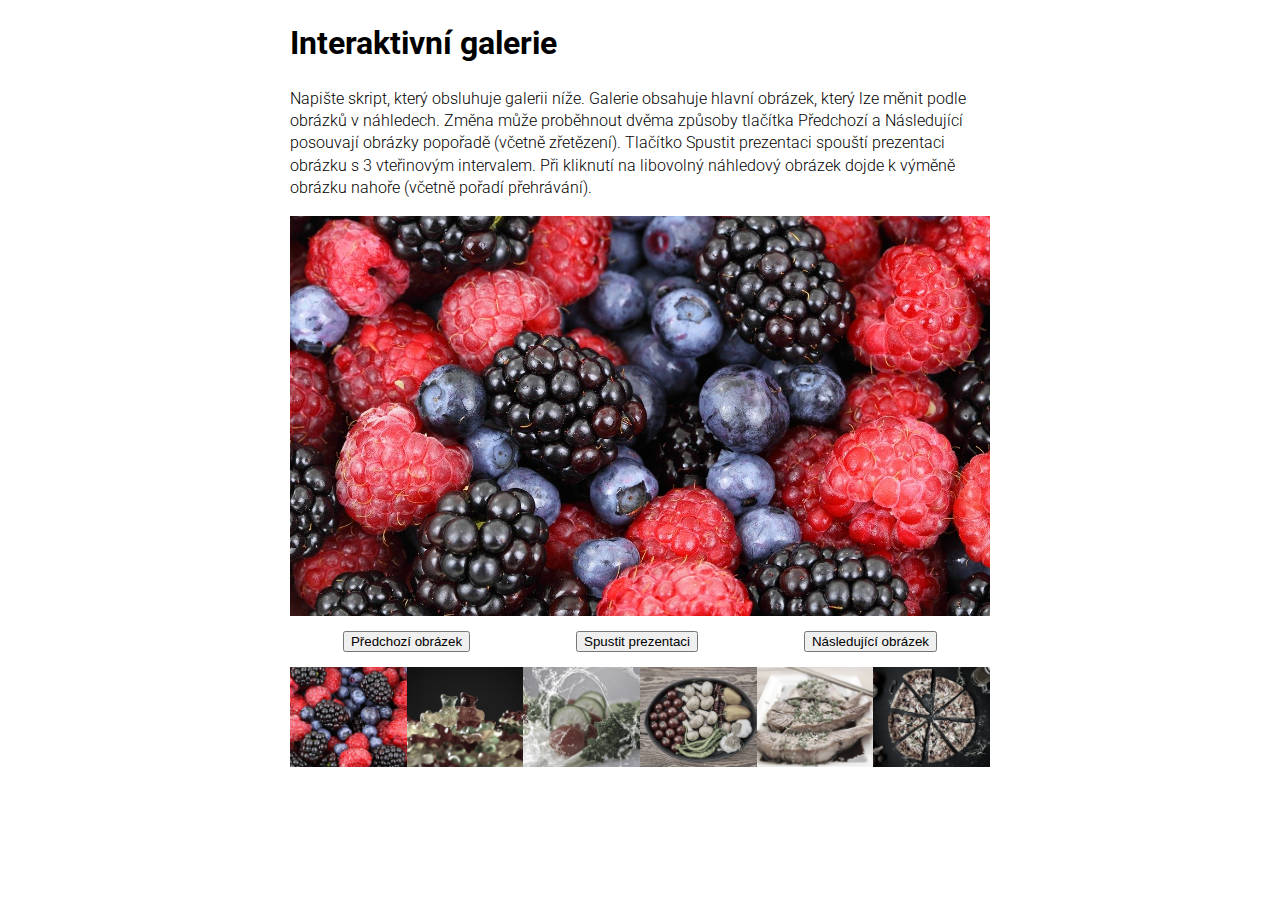
<file: fotogalerie/index.html>
<!DOCTYPE html>
<html lang="cs">
<head>
    <meta charset="UTF-8">
    <meta name="viewport" content="width=device-width, initial-scale=1.0">
    <title>Fotogalerie</title>
    <link rel="stylesheet" href="style.css">
</head>
<body>
    <div class="container">
        <div class="info">
            <h1>Interaktivní galerie</h1>
            <p>
                Napište skript, který obsluhuje galerii níže. 
                Galerie obsahuje hlavní obrázek, který lze měnit
                podle obrázků v náhledech. Změna může proběhnout dvěma způsoby
                tlačítka Předchozí a Následující posouvají obrázky popořadě (včetně zřetězení).
                Tlačítko Spustit prezentaci spouští prezentaci obrázku s 3 vteřinovým intervalem.
                Při kliknutí na libovolný náhledový obrázek dojde k výměně obrázku nahoře 
                (včetně pořadí přehrávání).
            </p>
        </div>
        <div class="gallery">
            <div class="main-image">
                <img src="images/image1.jpg" alt="Obrázek 1">
            </div>
            <div class="controls">
                <button class="prev">Předchozí obrázek</button>
                <button class="slideshow">Spustit prezentaci</button>
                <button class="next">Následující obrázek</button>
            </div>
            <div class="thumbnails">
                <img src="images/image1.jpg" alt="Obrázek 1" class="active">
                <img src="images/image2.jpg" alt="Obrázek 2">
                <img src="images/image3.jpg" alt="Obrázek 3">
                <img src="images/image4.jpg" alt="Obrázek 4">
                <img src="images/image5.jpg" alt="Obrázek 5">
                <img src="images/image6.jpg" alt="Obrázek 6">
            </div>
        </div>
    </div>
    <script src="main.js"></script>
</body>
</html>
</file>
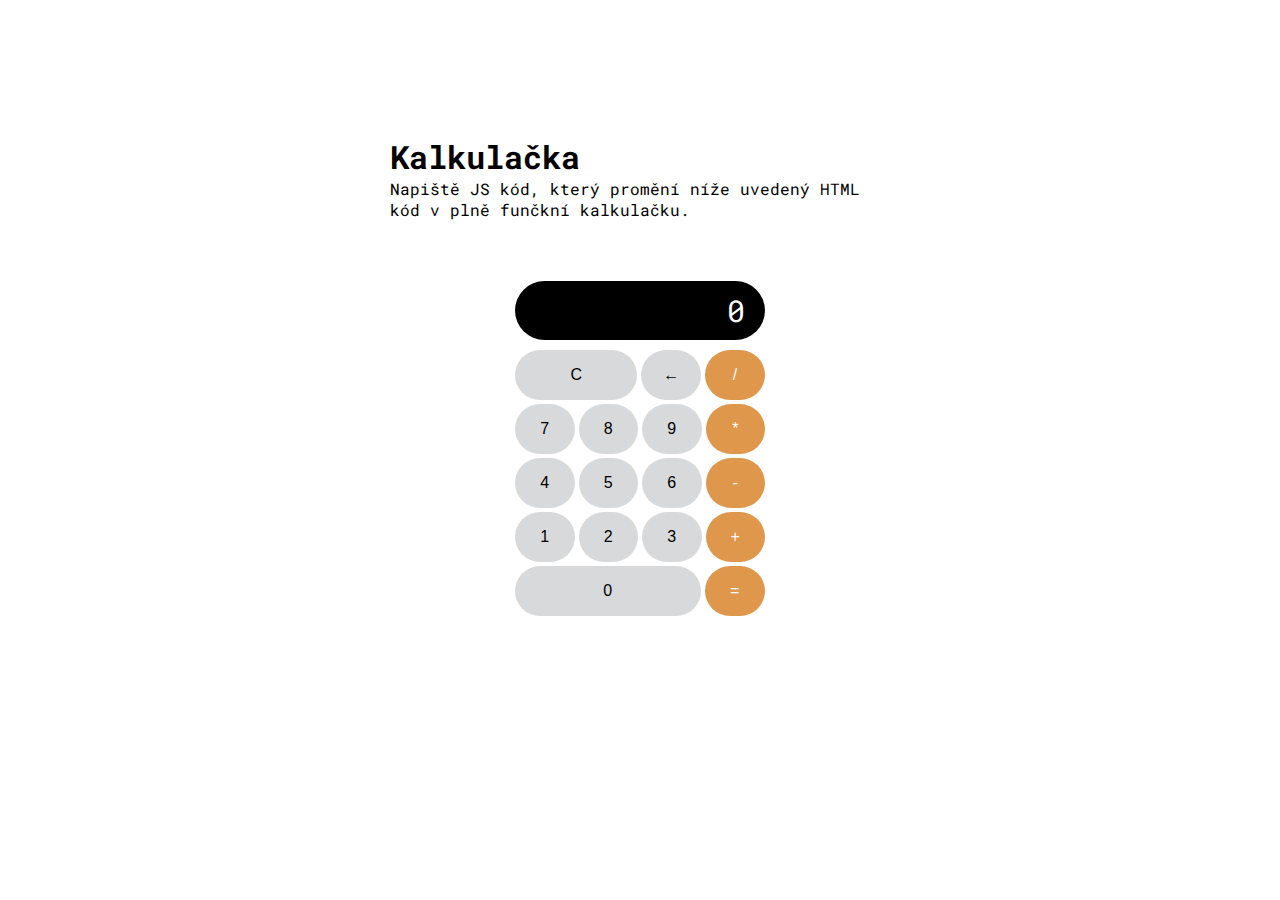
<file: kalkulacka/index.html>
<!DOCTYPE html>
<html lang="cs">
<head>
    <meta charset="UTF-8">
    <meta name="viewport" content="width=device-width, initial-scale=1.0">
    <title>Kalkulačka</title>
    <link rel="stylesheet" href="style.css">
</head>
<body>
    <div class="info">
        <h1>Kalkulačka</h1>
        <p>
            Napiště JS kód, který promění níže uvedený HTML kód
            v plně funčkní kalkulačku.        
        </p>
    </div>
	<div class="calculator">
		<div class="result">0</div>
		<div class="numbers">
			<div class="row">
				<button class="btn clear">C</button>
				<button class="btn back">←</button>
				<button class="btn division">/</button>
			</div>
			<div class="row">
				<button class="btn">7</button>
				<button class="btn">8</button>
				<button class="btn">9</button>
				<button class="btn multiplication">*</button>
			</div>
			<div class="row">
				<button class="btn">4</button>
				<button class="btn">5</button>
				<button class="btn">6</button>
				<button class="btn subtraction">-</button>
			</div>
			<div class="row">
				<button class="btn">1</button>
				<button class="btn">2</button>
				<button class="btn">3</button>
				<button class="btn addition">+</button>
			</div>
			<div class="row">
				<button class="btn zero">0</button>
				<button class="btn equal">=</button>
			</div>
		</div>
	</div>
	<script src="main.js"></script>
</body>
</html>
</file>
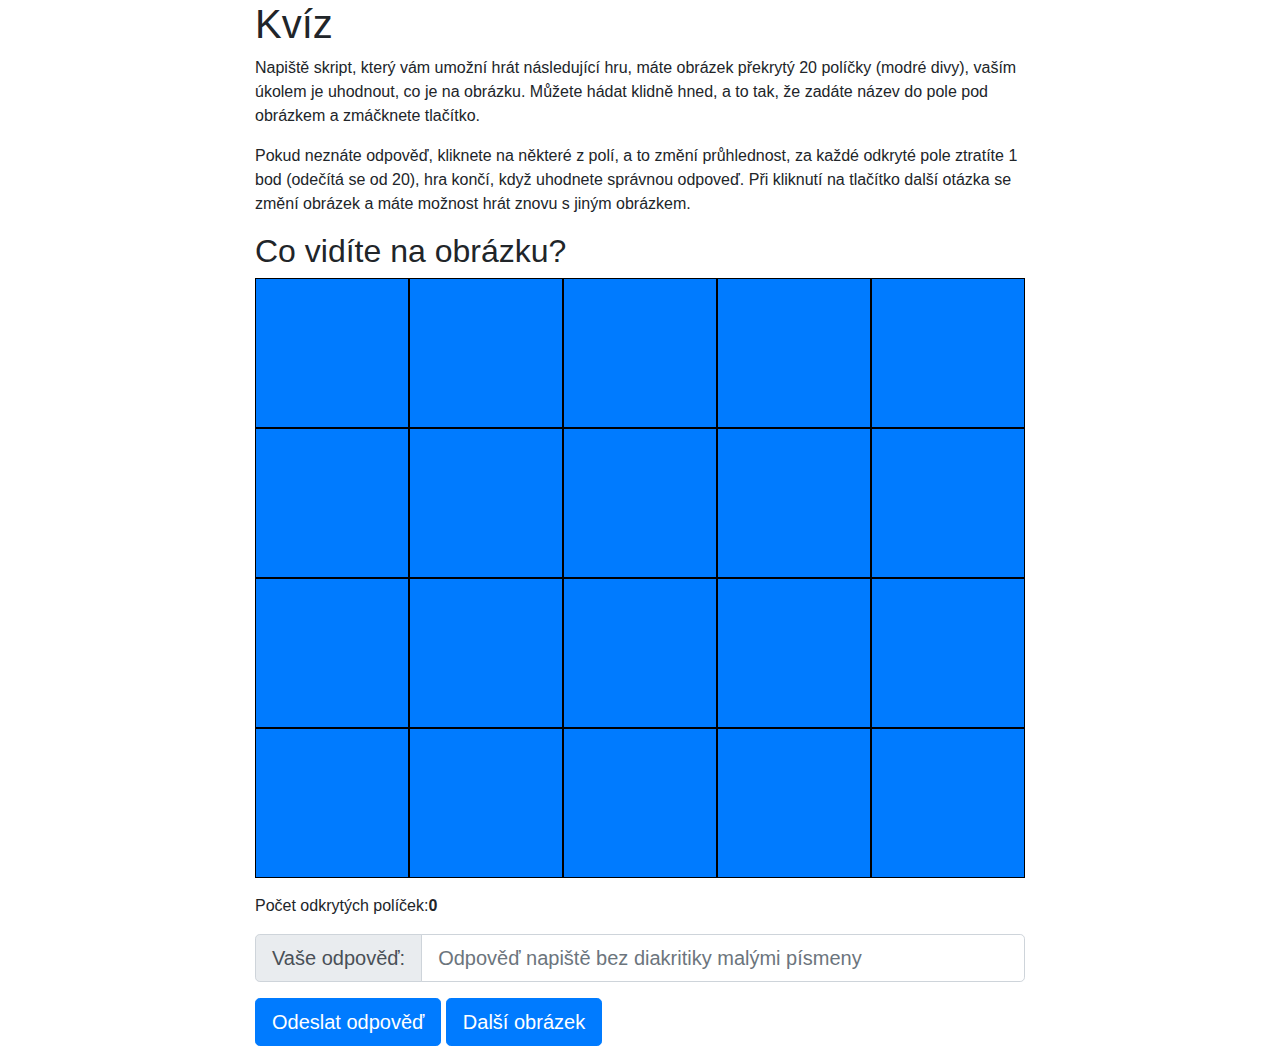
<file: kviz/index.html>
<!doctype html>
<html lang="cs">
  <head>
    <!-- Required meta tags -->
    <meta charset="utf-8">
    <meta name="viewport" content="width=device-width, initial-scale=1, shrink-to-fit=no">

    <!-- Bootstrap CSS -->
    <link rel="stylesheet" href="https://stackpath.bootstrapcdn.com/bootstrap/4.4.1/css/bootstrap.min.css" integrity="sha384-Vkoo8x4CGsO3+Hhxv8T/Q5PaXtkKtu6ug5TOeNV6gBiFeWPGFN9MuhOf23Q9Ifjh" crossorigin="anonymous">
    <link rel="stylesheet" href="style.css">
    <title>Kvíz</title>
  </head>
  <body>
    <div class="container">
        <h1>Kvíz</h1>
        <p>
            Napiště skript, který vám umožní hrát následující hru,
            máte obrázek překrytý 20 políčky (modré divy), vaším úkolem
            je uhodnout, co je na obrázku. Můžete hádat klidně hned, 
            a to tak, že zadáte název do pole pod obrázkem a zmáčknete tlačítko.
        </p>
        <p>
            Pokud neznáte odpověď, kliknete na některé z polí, a to změní průhlednost,
            za každé odkryté pole ztratíte 1 bod (odečítá se od 20), hra končí, když uhodnete
            správnou odpoveď. Při kliknutí na tlačítko další otázka
            se změní obrázek a máte možnost hrát znovu s jiným obrázkem.
        </p>

        <h2>Co vidíte na obrázku?</h2>
        <div class="game">
            <div class="bg-primary"></div>
            <div class="bg-primary"></div>
            <div class="bg-primary"></div>
            <div class="bg-primary"></div>
            <div class="bg-primary"></div>
            <div class="bg-primary"></div>
            <div class="bg-primary"></div>
            <div class="bg-primary"></div>
            <div class="bg-primary"></div>
            <div class="bg-primary"></div>
            <div class="bg-primary"></div>
            <div class="bg-primary"></div>
            <div class="bg-primary"></div>
            <div class="bg-primary"></div>
            <div class="bg-primary"></div>
            <div class="bg-primary"></div>
            <div class="bg-primary"></div>
            <div class="bg-primary"></div>
            <div class="bg-primary"></div>
            <div class="bg-primary"></div>
        </div>
        <div class="my-3">
            Počet odkrytých políček:<strong class="tip-number">0</strong>
        </div>
        <div class="input-group input-group-lg my-3">
            <div class="input-group-prepend">
              <span class="input-group-text">Vaše odpověď:</span>
            </div>
            <input type="text" class="form-control your-tip" placeholder="Odpověď napiště bez diakritiky malými písmeny">
        </div>
        <button class="btn btn-primary btn-lg answer">Odeslat odpověď</button>
        <button class="btn btn-primary btn-lg next">Další obrázek</button>
    </div>

    <!-- Optional JavaScript -->
    <!-- jQuery first, then Popper.js, then Bootstrap JS -->
    <script src="https://code.jquery.com/jquery-3.4.1.slim.min.js" integrity="sha384-J6qa4849blE2+poT4WnyKhv5vZF5SrPo0iEjwBvKU7imGFAV0wwj1yYfoRSJoZ+n" crossorigin="anonymous"></script>
    <script src="https://cdn.jsdelivr.net/npm/popper.js@1.16.0/dist/umd/popper.min.js" integrity="sha384-Q6E9RHvbIyZFJoft+2mJbHaEWldlvI9IOYy5n3zV9zzTtmI3UksdQRVvoxMfooAo" crossorigin="anonymous"></script>
    <script src="https://stackpath.bootstrapcdn.com/bootstrap/4.4.1/js/bootstrap.min.js" integrity="sha384-wfSDF2E50Y2D1uUdj0O3uMBJnjuUD4Ih7YwaYd1iqfktj0Uod8GCExl3Og8ifwB6" crossorigin="anonymous"></script>
    <script src="main.js"></script>
  </body>
</html>
</file>
<file: fotogalerie/style.css>
@import url('https://fonts.googleapis.com/css2?family=Roboto:wght@400;700&display=swap');

body {
    font-family: 'Roboto', sans-serif;
    font-weight: 300;
    line-height: 1.4;
}

h1, h2, h3, h4, h5, h6 {
    font-weight: 700;
}

img {
    max-width: 100%;
    height: auto;
}

.container {
    max-width: 700px;
    margin: auto;
}
.gallery .main-image {
    height: 400px;
    overflow: hidden;
}
.gallery img {
    width: 100%;
    height: 100%;
    object-fit: cover;
}
.gallery .controls {
    padding: 15px 0;
    display: flex;
    justify-content: space-around;
}
.gallery .thumbnails {
    display: grid;
    grid-template-columns: repeat(6, 1fr);
    height: 100px;
}
.gallery .thumbnails img {
    filter: grayscale(80%);
}

.gallery .thumbnails img:hover {
    cursor: pointer;
    filter: none;
}

.gallery .thumbnails img.active {
    filter: none;
}
</file>
<file: kalkulacka/style.css>
@import url("https://fonts.googleapis.com/css2?family=Roboto+Mono:wght@400;700&display=swap");

* {
	box-sizing: border-box;
	padding: 0;
	margin: 0;
}

body {
	font-family: "Roboto Mono", monospace;
	display: flex;
	align-items: center;
	justify-content: center;
	height: 100vh;
	overflow: hidden;
}
.info {
	position: absolute;
	left: 50%;
	top: 15%;
	transform: translateX(-50%);
	max-width: 500px;
}
.calculator {
	max-width: 250px;
}

.btn {
	cursor: pointer;
	border-style: none;
	font-weight: 500;
	font-size: 16px;
	width: 50px;
	height: 50px;
	flex: 1;
	margin-right: 4px;
	border-radius: 50px;
	background: #d8d9db;
	color: #000;
}

.btn:last-child {
	margin-right: 0;
	background: #df974c;
	color: #fff;
}

.btn:hover {
	opacity: 0.8;
}

.result {
	font-size: 30px;
	padding: 10px 20px;
	background: #000;
	color: #fff;
	margin-bottom: 10px;
	border-radius: 50px;
	text-align: right;
}

.row {
	width: 250px;
	display: flex;
	justify-content: stretch;
	margin-bottom: 4px;
}

.clear {
	flex: 25%;
}

.zero {
	flex: 50%;
}
</file>
<file: kviz/style.css>
.container {
    max-width: 800px;
}

.game {
    height: 600px;
    display: grid;
    grid-template-columns: repeat(5, 1fr);
    grid-template-rows: repeat(4, 1fr);

    background-image: url(images/obrazek1.jpg);
    background-size: cover;    
}

.game > div {
    border: 1px solid black;
}
</file>
